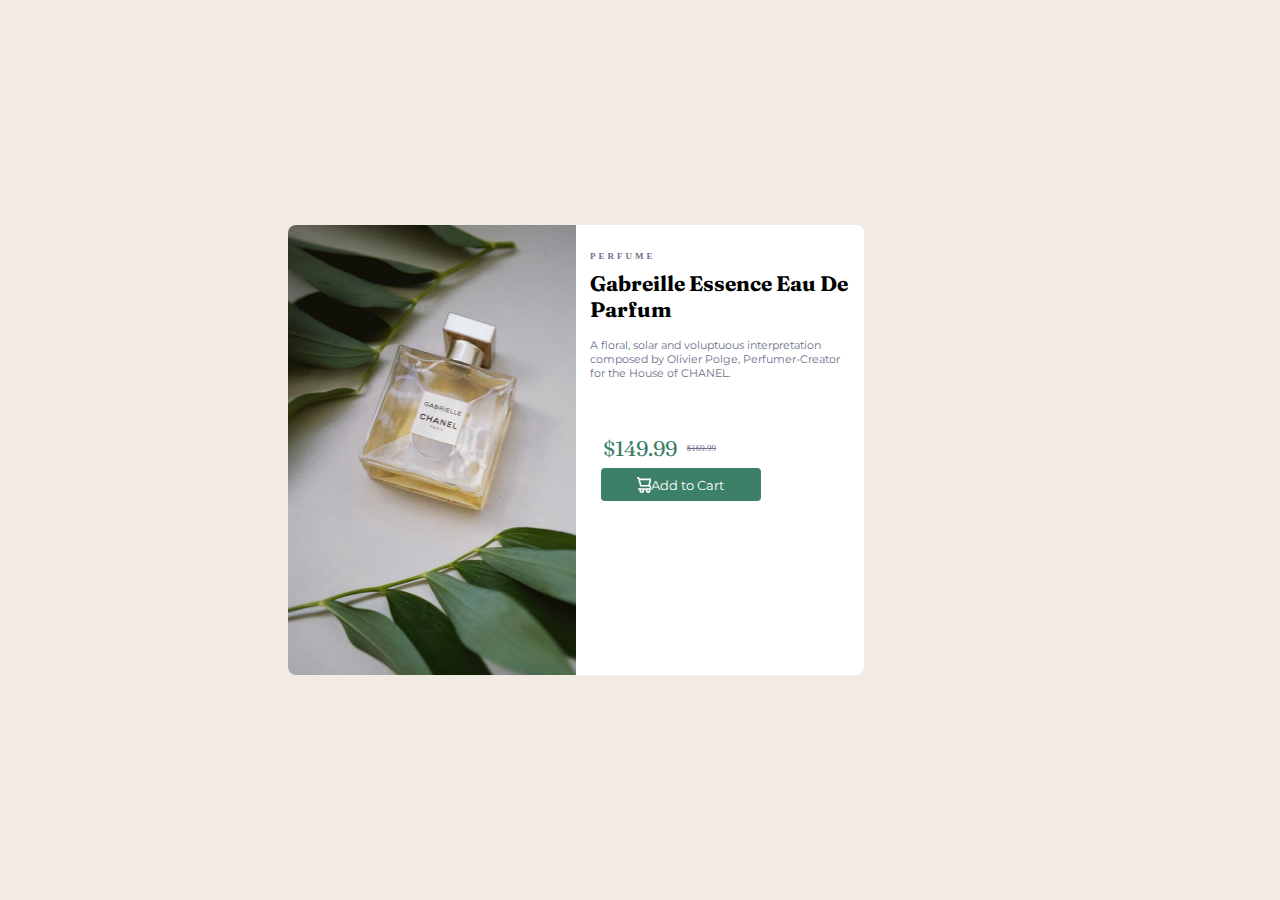
<file: frontendmentor/pro1/index.html>
<!DOCTYPE html>
<html lang="en">
  <head>
    <meta charset="UTF-8" />
    <meta name="viewport" content="width=device-width, initial-scale=1.0" />
    <!-- displays site properly based on user's device -->

    <link
      rel="icon"
      type="image/png"
      sizes="32x32"
      href="./images/favicon-32x32.png"
    />
    <link rel="stylesheet" href="style.css" />

    <title>Frontend Mentor | Product preview card component</title>

    <!-- Feel free to remove these styles or customise in your own stylesheet 👍 -->
    <!-- <style>
      .attribution {
        font-size: 11px;
        text-align: center;
      }
      .attribution a {
        color: hsl(228, 45%, 44%);
      }
    </style> -->
  </head>
  <body>
    <div class="container">
      <img src="images/image-product-desktop.jpg" alt="" />
      <div class="text">
        <h3>Perfume</h3>

        <h2>Gabreille Essence Eau De Parfum</h2>

        <p>
          A floral, solar and voluptuous interpretation composed by Olivier
          Polge, Perfumer-Creator for the House of CHANEL.
        </p>
      </div>
      <div class="final">
        <span class="span1"> $149.99</span>
        <span class="span2">$169.99</span><br />
        <button>
          <svg width="14" height="16" xmlns="http://www.w3.org/2000/svg">
            <path
              d="M14.383 10.388a2.397 2.397 0 0 0-1.518-2.222l1.494-5.593a.8.8 0 0 0-.144-.695.8.8 0 0 0-.631-.28H2.637L2.373.591A.8.8 0 0 0 1.598 0H0v1.598h.983l1.982 7.4a.8.8 0 0 0 .799.59h8.222a.8.8 0 0 1 0 1.599H1.598a.8.8 0 1 0 0 1.598h.943a2.397 2.397 0 1 0 4.507 0h1.885a2.397 2.397 0 1 0 4.331-.376 2.397 2.397 0 0 0 1.12-2.021ZM11.26 7.99H4.395L3.068 3.196h9.477L11.26 7.991Zm-6.465 6.392a.8.8 0 1 1 0-1.598.8.8 0 0 1 0 1.598Zm6.393 0a.8.8 0 1 1 0-1.598.8.8 0 0 1 0 1.598Z"
              fill="#FFF"
            /></svg
          >Add to Cart
        </button>
      </div>
    </div>
    <!-- <div class="attribution">
    Challenge by <a href="https://www.frontendmentor.io?ref=challenge" target="_blank">Frontend Mentor</a>. 
    Coded by <a href="#">Your Name Here</a>.
  </div> -->
  </body>
</html>
</file>
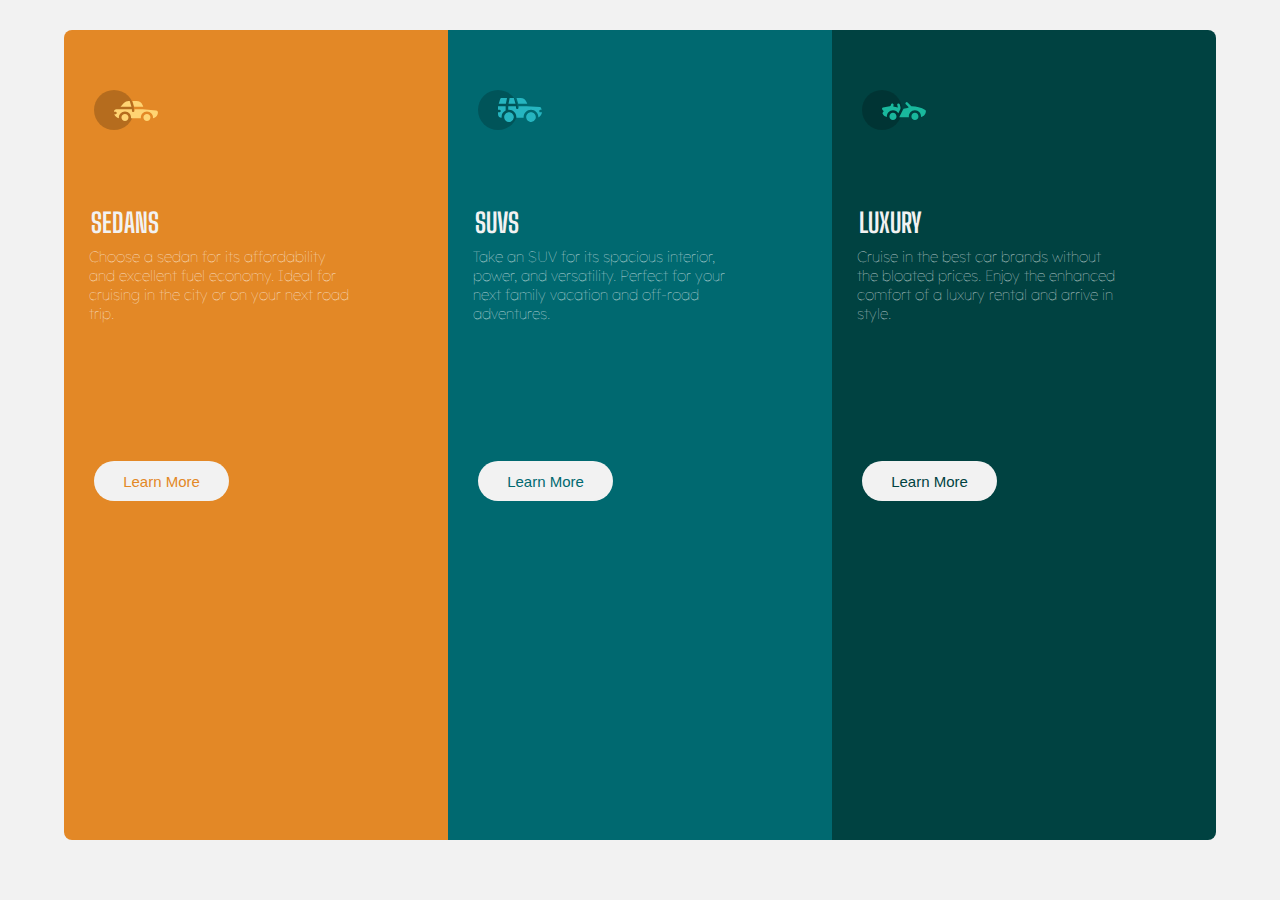
<file: frontendmentor/pro2/index.html>
<!DOCTYPE html>
<html lang="en">
<head>
  <meta charset="UTF-8">
  <meta name="viewport" content="width=device-width, initial-scale=1.0"> <!-- displays site properly based on user's device -->

  <link rel="icon" type="image/png" sizes="32x32" href="./images/favicon-32x32.png">
  <link rel="stylesheet" href="style.css">
  
  <title>Frontend Mentor | 3-column preview card component</title>

  
</head>
<body>
  <div class="container">
  <div class="box1">
    <svg width="64" height="40" xmlns="http://www.w3.org/2000/svg"><g fill="none" fill-rule="evenodd"><circle fill="#000" opacity=".201" cx="20" cy="20" r="20"/><path d="M52.936 24.11c1.942 0 3.517 1.542 3.517 3.445 0 1.903-1.575 3.445-3.517 3.445s-3.516-1.542-3.516-3.445c0-1.903 1.574-3.445 3.516-3.445zm-21.957 0c1.942 0 3.517 1.542 3.517 3.445 0 1.903-1.575 3.445-3.517 3.445s-3.516-1.542-3.516-3.445c0-1.903 1.574-3.445 3.516-3.445zm6.948-4.848v1.429c0 .716.61 1.293 1.348 1.259a1.295 1.295 0 001.225-1.295v-1.393h8.256l13.483 1.313c.956.093 1.676.881 1.676 1.814 0 2.89-2.126 5.303-4.926 5.819.397-3.557-2.458-6.62-6.053-6.62-3.646 0-6.504 3.14-6.039 6.723h-9.879c.466-3.588-2.397-6.722-6.039-6.722-3.595 0-6.45 3.062-6.052 6.62-2.14-.398-3.916-1.912-4.61-3.931h1.142c.731 0 1.32-.598 1.285-1.322-.033-.678-.629-1.2-1.322-1.2H20v-.251c0-1.274 1.066-2.243 2.306-2.243h15.62zM42.59 11c2.645 0 4.99 1.556 5.972 3.963l.726 1.779H40.17L38.413 11h4.178zm-6.865 0l1.758 5.741H26.505l3.357-3.654A6.502 6.502 0 0134.644 11h1.082z" fill="#FFD473" fill-rule="nonzero"/></g></svg>
   <h1>Sedans</h1>
   <p>Choose a sedan for its affordability and excellent fuel economy. Ideal for cruising in the city 
   or on your next road trip.</p>
   <button>Learn More</button>
  </div>
 <div class="box2">
  <svg width="64" height="40" xmlns="http://www.w3.org/2000/svg"><g fill="none" fill-rule="evenodd"><circle fill="#000" opacity=".201" cx="20" cy="20" r="20"/><path d="M31.002 22.358c2.917 0 5.18 2.593 4.762 5.506a4.828 4.828 0 01-2.962 3.778 4.797 4.797 0 01-5.3-1.165c-1.188-1.26-1.235-2.613-1.263-2.613-.42-2.924 1.857-5.506 4.763-5.506zm22 0c3.457 0 5.798 3.567 4.41 6.744A4.816 4.816 0 0152.3 31.94a4.826 4.826 0 01-4.06-4.077c-.42-2.915 1.846-5.506 4.762-5.506zm-15.04-6.083v1.462a1.29 1.29 0 001.352 1.29c.693-.033 1.227-.631 1.227-1.326v-1.426h8.3l13.056.716a1.29 1.29 0 011.164.917c.27.895.446 1.477.563 1.87h-1.047c-.694 0-1.291.534-1.324 1.228a1.29 1.29 0 001.288 1.352h1.445c-.164 2.225-1.57 4.193-3.6 5.05.13-4.212-3.255-7.63-7.384-7.63-4.317 0-7.762 3.718-7.358 8.086h-7.285c.43-4.655-3.503-8.531-8.131-8.046v-3.543h7.734zm-10.312 0v4.308a7.4 7.4 0 00-4.006 7.274 3.874 3.874 0 01-3.642-3.864v-1.635h1.46a1.29 1.29 0 000-2.58h-1.461v-3.213l.003-.29h7.646zm14.986-8.196c2.65 0 5 1.592 5.984 4.055l.63 1.579a5.525 5.525 0 01-.065-.004l-.026-.002-.034-.002-.022-.002a4.178 4.178 0 00-.224-.006l-.098-.001h-.039l-.136-.001h-.052l-.326-.001H40.211L38.528 8.08zm-13.632 0l-1.122 5.616h-7.144l1.47-4.71a1.29 1.29 0 011.231-.906h5.565zm6.832 0l1.683 5.615h-7.007l1.121-5.615h4.203z" fill="#26B5C0" fill-rule="nonzero"/></g></svg>
   <h1>SUVs</h1>
   <p>Take an SUV for its spacious interior, power, and versatility. Perfect for your next family vacation 
   and off-road adventures.</p>
   <button>Learn More</button>
  </div> 
 <div class="box3">
  <svg width="64" height="40" xmlns="http://www.w3.org/2000/svg"><g fill="none" fill-rule="evenodd"><circle fill="#000" opacity=".201" cx="20" cy="20" r="20"/><path d="M30.98 22.835c1.941 0 3.516 1.604 3.516 3.583 0 1.978-1.575 3.582-3.517 3.582s-3.516-1.604-3.516-3.582c0-1.979 1.574-3.583 3.516-3.583zm21.956 0c1.942 0 3.517 1.604 3.517 3.583 0 1.978-1.575 3.582-3.517 3.582s-3.516-1.604-3.516-3.582c0-1.979 1.574-3.583 3.516-3.583zm-9.143-10.45a1.27 1.27 0 011.819 0l3.715 3.784c4.444-.115 9.7 1.142 13.964 3.753.387.237.624.664.624 1.124 0 3.006-2.126 5.514-4.926 6.05.397-3.698-2.458-6.882-6.053-6.882-3.646 0-6.504 3.264-6.039 6.99h-9.669c.76-1.544.993-2.026 1.337-2.711l.082-.162c.421-.835 1.056-2.07 2.883-5.65 1.68-.023 3.47-.408 5.247-1.403l-2.984-3.04a1.328 1.328 0 010-1.854zm-7.68 1.064c.683-.2 1.395.202 1.592.898l.749 2.652a3.46 3.46 0 01-.247 2.51l-1.733 3.395-.216.424c-1.07-1.89-3.06-3.114-5.279-3.114-3.595 0-6.45 3.184-6.052 6.885-1.832-.347-3.414-1.537-4.278-3.276a1.331 1.331 0 01.117-1.376l.955-1.303-1.325-1.295c-.751-.735-.376-2.024.64-2.231l6.614-1.346.13-.026c.092-.019.145-.03.157-.031.314-.146 1.07-.591 1.07-1.506 0-.734.592-1.327 1.316-1.31.712.016 1.268.662 1.256 1.388a4.11 4.11 0 01-.348 1.611 22.69 22.69 0 014.7 1.146l-.7-2.473a1.314 1.314 0 01.882-1.622z" fill="#19B89D" fill-rule="nonzero"/></g></svg>
   <h1>Luxury</h1>
   <p>Cruise in the best car brands without the bloated prices. Enjoy the enhanced comfort of a luxury 
   rental and arrive in style.</p>
   <button>Learn More</button>
  </div>
</div>
</body>
</html>
</file>
<file: frontendmentor/pro1/style.css>
@import url('https://fonts.googleapis.com/css2?family=Fraunces:opsz,wght@9..144,700&display=swap');
  @import url('https://fonts.googleapis.com/css2?family=Fraunces:opsz,wght@9..144,700&family=Montserrat:wght@500&display=swap');
*{
    margin: 0;
    padding: 0;
    box-sizing: border-box;
}
body{
    width: 100%;
    height: 100%;
    background-color:hsl(30, 38%, 92%) ;
    font-size: 14px;
}
.container{
    position: relative;
    width: 45%;
    height: 50vh;
    transform: translate(50%,50%);
    background-color: hsl(0, 0%, 100%);
    border-radius: 8px;
}
.container img{
    position: absolute;
    width: 50%;
    height: 50vh;
    border-radius: 8px 0px 0px 8px;
}
.container .text{
    display: flex;
    flex-direction: column;
    left: 50%;
    position: absolute;
    width: 45%;
    height: 50vh;
    margin: 1em;
    /* padding: 7.5px; */
}
.container .text h2{
    font-family: Fraunces;
    font-weight: 700;
}
.container .text h3{
    margin-top: 1.3em;
    margin-bottom: 1em;
    letter-spacing: 3px;
    text-transform: uppercase;
    color: hsl(228, 12%, 48%);
    font-size: 9px;
}
.container .text p{
    margin-top: 1.5em;
    color: hsl(228, 12%, 48%);
    font-size: 11px;
    font-family: Montserrat;
}
.container .final{
    position: relative;
    float: right;
    top: 14em; 
    margin: 1em;
    width: 45%;
}
.container .final span{
    display: inline-block;
    
}
.container .final .span1{
    margin-left: 12px;
    font-size: 1.5em;
    font-family: Fraunces;
    color: hsl(158, 36%, 37%);
}
.container .final .span2{
    font-size: 9px;
    padding-left: 10px;
    position: absolute;
    padding-top: 8px;
    text-decoration: line-through;
    color: hsl(228, 12%, 48%);
}
.container .final button{
    width: 12em;
    margin-left: 10px;
    margin-top: 7px;
    height: 2.5em;
    border-radius: 4px;
    border: none;
    background-color: hsl(158, 36%, 37%);
    color: white;
    font-family: Montserrat ;
    align-items: center;
    display: flex;
    justify-content: center;
    cursor: pointer;
}
@media(max-width:850px){
    body{
        width: 850px;
        height: 650px;
        position: relative;
        right: 100px;
        transform: translateY(-290px);
    }
    .container{
    position: absolute;
    width: 500px;
    height: 600px;
    
 }
 .container img{
    width: 500px;
    height: 300px;
    border-radius:8px 8px 0 0 ;
 }
 .container .text{
    width: 450px;
    height: 200px;
    position: absolute;
    font-size: 1.5em;
    top: 50%;
    left: 0%;
 }
 .container .final{
    width: 450px;
    height: 100px;
    position: relative;
    top: 80%;
    left: -20px;
    font-size: 1.5em;
 }
}
@media(max-width:450px){
    .container{
        width: 300px;
        height: 600px;
    }
    body{
        width: 450px;
        height: 350px;
        position: relative;
        transform: translateY(-280px);
    }
    .container img{
        width: 300px;
    }
    .container .text{
        width: 290px;
        font-size: 14px;
    }
    .container .final{
        width: 290px;
        font-size: 14px;
        left: 4px;
    }

}
</file>
<file: frontendmentor/pro2/style.css>
@import url('https://fonts.googleapis.com/css2?family=Fraunces:opsz,wght@9..144,700&family=Montserrat:wght@500&display=swap');
@import url('https://fonts.googleapis.com/css2?family=Big+Shoulders+Display&family=Fraunces:opsz,wght@9..144,700&family=Lexend+Deca&family=Montserrat:wght@500&display=swap');
*{
    margin:0;
    padding:0;
    box-sizing: border-box;
}

body{
    width: 100%;
    height: 100%;
    background-color: hsl(0, 0%, 95%);
    display: flex;
    justify-content: center;
    font-size: 15px;
}
.container{
    width: 90vw;
    height: 80vh;
    display: flex;
    justify-content: center;
    align-items: center;
    margin-top: 5em;
}
.container .box1{
    width: 30vw;
    height: 90vh;
    background-color:hsl(31, 77%, 52%);
    border-radius: 8px 0 0 8px;
    display: flex;
    flex-direction: column;
}
.container>div>h1{
    color:hsl(0, 0%, 95%);
    font-family: Big Shoulders Display;
    margin: 1em;
    position: relative;
    top: 6%;
    text-transform: uppercase;
    font-size: 1.8em;
}
.container>div>p{
    color: hsla(0, 0%, 100%, 0.75);
    font-family: Lexend Deca;
    margin: 1.3em;
    font-size:1em ;
    padding: 10px 75px 38px 5px;
    font-weight: 50;
}
.container>div>button{
    background-color: hsl(0, 0%, 95%);
    width: 9em;
    height: 2.5rem;
    border-radius: 20px;
    border: none;
    left: 2em;
    position: relative;
    top: 10%;
    cursor: pointer;
    font-size: 1em;
}
.container>div>svg{
    margin-top:4em;
    margin-left: 2em; 
}
.container .box2{
    width: 30vw;
    height: 90vh;
    background-color:hsl(184, 100%, 22%);
    display: flex;
    flex-direction: column;
}
.container .box3{
    width: 30vw;
    height: 90vh;
    background-color:hsl(179, 100%, 13%);
    border-radius: 0 8px 8px 0;
    display: flex;
    flex-direction: column;
}
.container .box1 button{
    color: hsl(31, 77%, 52%);
}
.container .box2 button{
    color: hsl(184, 100%, 22%) ;
}
.container .box3 button{
    color: hsl(179, 100%, 13%);
}

@media(max-width:900px){

    .container{
        width: 100vw;
        height: 240vh;
        display: flex;
        flex-direction: column;
        position: relative;
        padding-bottom: 10em;

    }
    .container .box1{
        width: 70vw;
        height: 100vh;
        border-radius: 8px 8px 0 0;
    }
    .container .box2{
        width: 70vw;
    }
    .container .box3{
        width: 70vw;
        border-radius: 0 0 8px 8px;
    }
    .container>div>button{
        position: relative;
        top: -6%;
    }
}
@media(max-width:757px){
    
    .container{
        width: 100vw;
        height: 240vh;
        padding-bottom: 10em;
    }
    .container .box1{
        width: 50vw;
        height: 100vh;

    }
    .container .box2{
        width: 50vw;
        height: 100vh;

    }
    .container .box3{
        width: 50vw;
        height: 100vh;

    }
}
@media(max-width:450px){
    .container{
        width: 100vw;
        height: 260vh;
        padding-bottom: 10em;
    }
    .container .box1{
        width: 80vw;
    }
    .container .box2{
        width: 80vw;
    }
    .container .box3{
        width: 80vw;
    }
}
@media(max-width:320px){
    .container{
        width: 100vw;
        height: 250vh;
    }
    
}
</file>
